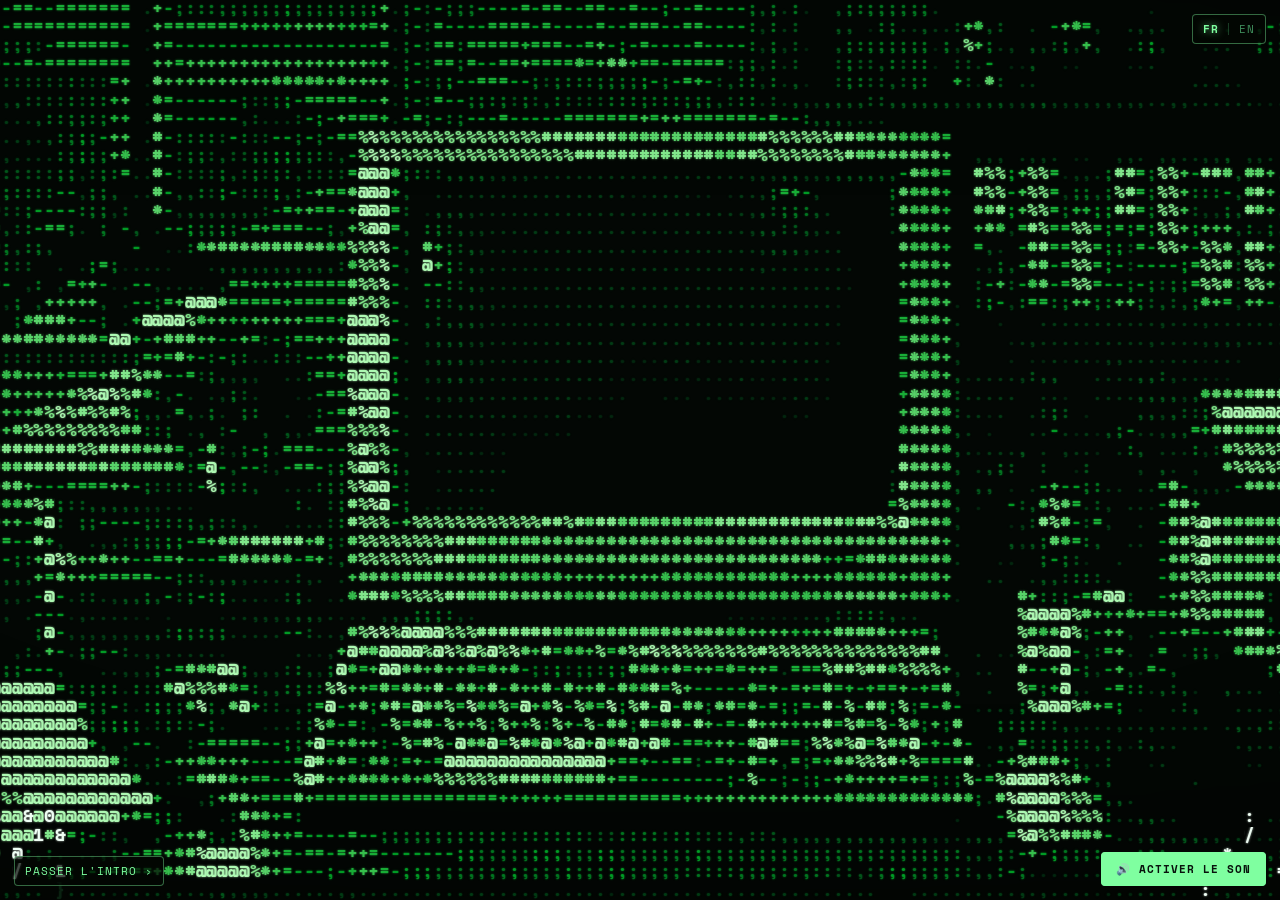
<file: index.html>
<!DOCTYPE html>
<html lang="fr">
<head>
<meta charset="UTF-8">
<meta name="viewport" content="width=device-width, initial-scale=1">
<title>Théo Allègre — Portfolio</title>
<meta name="description" content="Portfolio de Théo Allègre, chargé de communication & marketing — réseaux sociaux, vidéo, print.">
<link rel="icon" href="data:image/svg+xml,%3Csvg xmlns='http://www.w3.org/2000/svg' viewBox='0 0 64 64'%3E%3Crect width='64' height='64' rx='12' fill='%23071208'/%3E%3Crect x='3' y='3' width='58' height='58' rx='10' fill='none' stroke='%234dff8a' stroke-width='3'/%3E%3Ctext x='32' y='43' font-family='monospace' font-weight='700' font-size='30' text-anchor='middle' fill='%237fffa0'%3ETA%3C/text%3E%3C/svg%3E">
<link rel="preconnect" href="https://fonts.googleapis.com">
<link rel="preconnect" href="https://fonts.gstatic.com" crossorigin>
<link href="https://fonts.googleapis.com/css2?family=VT323&family=Space+Mono:wght@400;700&family=Playfair+Display:ital,wght@1,700;1,800&family=Archivo:wght@700;800&display=swap" rel="stylesheet">
<link rel="stylesheet" href="css/style.css">
</head>
<body>

<div class="stage-wrapper">
  <div class="device-stage ascii-scene" id="deviceStage">

    <!-- Caméra : photo + écran CRT bougent ensemble (zoom, parallaxe).
         Les fenêtres restent en dehors (position: fixed sur ordinateur,
         qu'un transform sur un parent casserait). -->
    <div class="scene-cam" id="sceneCam">

    <!-- Photo de bureau / ordinateur vintage en arrière-plan -->
    <div class="desk-photo" id="deskPhoto">
      <img alt="" id="deskPhotoImg" hidden>
      <div class="lamp-glow" aria-hidden="true"></div>
      <canvas class="lamp-dust" id="lampDust" aria-hidden="true"></canvas>
      <div class="power-led" aria-hidden="true"></div>
      <canvas id="deskPhotoAscii" aria-hidden="true"></canvas>
      <div class="desk-photo__placeholder" id="deskPhotoPlaceholder">
        <span>Photo de bureau / ordinateur vintage à venir</span>
        <small>assets/img/desk-photo.png (mobile) · assets/img/desk-photo-desktop.jpg (ordinateur)</small>
      </div>
    </div>

    <!-- Écran CRT : Accueil / Boot / Menu -->
    <div class="crt-screen" id="crtScreen">
      <!-- .crt-tube : contenu de l'écran, animé en balayage à l'allumage
           (voir js/main.js et .is-turning-on dans css/style.css). -->
      <div class="crt-tube" id="crtTube">
        <div class="crt-scanlines"></div>
        <div class="crt-reflection"></div>
        <div class="crt-vignette"></div>

        <div class="screen-panel" id="screenHome">
          <div class="home-content">
            <div class="sys-label" id="sysLabel">PORTFOLIO - JUILLET 2026</div>
            <div class="home-name" id="homeName">THÉO<br>ALLÈGRE</div>
            <div class="home-tagline" id="homeTagline">Chargé de communication &amp; marketing</div>
            <div class="home-sub" data-i18n="homeSub">Communication · Marketing · Vidéo &amp; Print</div>
            <button class="entree-btn" id="btnEntree" type="button">
              <span data-i18n="enter">ENTRÉE</span> <span class="entree-btn__arrow"></span>
            </button>
          </div>
        </div>

        <div class="screen-panel" id="screenBoot" hidden>
          <div class="boot-content" id="bootLines"></div>
        </div>

        <div class="screen-panel" id="screenMenu" hidden>
          <div class="menu-content">
            <div class="menu-title" data-i18n="menuTitle">MENU PRINCIPAL</div>
            <div class="menu-divider"></div>
            <nav class="menu-list" id="menuList"></nav>
            <div class="menu-back" id="btnBackHome" data-i18n="backHome">‹ Retour à l'accueil</div>          </div>
        </div>

        <!-- Économiseur d'écran : se lance après un moment sans activité -->
        <div class="screensaver" id="screensaver" hidden aria-hidden="true"><canvas></canvas></div>
      </div>
    </div>

    <!-- Flash blanc au passage ASCII → photo (par-dessus l'écran noir) -->
    <div class="scene-flash" aria-hidden="true"></div>

    </div><!-- /.scene-cam -->

    <!-- Fenêtre : À propos -->
    <div class="popup-window" id="windowApropos" data-window="apropos" hidden>
      <div class="popup-scanlines"></div>
      <div class="popup-vignette"></div>
      <div class="hud-corner hud-corner--tl"></div>
      <div class="hud-corner hud-corner--br"></div>
      <header class="popup-header">
        <div class="popup-header__title">
          <span class="status-dot"></span>
          <span data-i18n="winApropos">À PROPOS</span>
        </div>
        <button class="popup-close" data-close="apropos" type="button" aria-label="Fermer" data-i18n-aria="close">✕</button>
      </header>
      <div class="popup-body" id="aboutScroll">
        <div class="quote" data-i18n="quote">Curieux, créatif, autodidacte</div>
        <div class="divider"></div>
        <div class="bullet-list" id="aboutParagraphs"></div>
      </div>
      <footer class="popup-footer" data-close="apropos" data-i18n="backMenu">‹ Retour au menu</footer>
    </div>

    <!-- Fenêtre : Expériences -->
    <div class="popup-window" id="windowParcours" data-window="parcours" hidden>
      <div class="popup-scanlines"></div>
      <div class="popup-vignette"></div>
      <div class="hud-corner hud-corner--tl"></div>
      <div class="hud-corner hud-corner--br"></div>
      <header class="popup-header">
        <div class="popup-header__title">
          <span class="status-dot"></span>
          <span data-i18n="winParcours">EXPÉRIENCES</span>
        </div>
        <button class="popup-close" data-close="parcours" type="button" aria-label="Fermer" data-i18n-aria="close">✕</button>
      </header>
      <div class="popup-body popup-body--timeline" id="parcoursScroll"></div>
      <footer class="popup-footer" data-close="parcours" data-i18n="backMenu">‹ Retour au menu</footer>
    </div>

    <!-- Fenêtre : Formation -->
    <div class="popup-window" id="windowFormation" data-window="formation" hidden>
      <div class="popup-scanlines"></div>
      <div class="popup-vignette"></div>
      <div class="hud-corner hud-corner--tl"></div>
      <div class="hud-corner hud-corner--br"></div>
      <header class="popup-header">
        <div class="popup-header__title">
          <span class="status-dot"></span>
          <span data-i18n="winFormation">FORMATION</span>
        </div>
        <button class="popup-close" data-close="formation" type="button" aria-label="Fermer" data-i18n-aria="close">✕</button>
      </header>
      <div class="popup-body popup-body--timeline" id="formationScroll"></div>
      <footer class="popup-footer" data-close="formation" data-i18n="backMenu">‹ Retour au menu</footer>
    </div>

    <!-- Fenêtre : Mes projets -->
    <div class="popup-window" id="windowProjets" data-window="projets" hidden>
      <div class="popup-scanlines"></div>
      <div class="popup-vignette"></div>
      <div class="hud-corner hud-corner--tl"></div>
      <div class="hud-corner hud-corner--br"></div>
      <header class="popup-header">
        <div class="popup-header__title">
          <span class="status-dot"></span>
          <span data-i18n="winProjets">MES PROJETS</span>
        </div>
        <button class="popup-close" data-close="projets" type="button" aria-label="Fermer" data-i18n-aria="close">✕</button>
      </header>
      <div class="popup-body" id="projetsScroll"></div>
      <div class="popup-body" id="projetDetailScroll" hidden></div>
      <footer class="popup-footer" id="projetsFooter" data-i18n="backMenu">‹ Retour au menu</footer>
    </div>

    <!-- Fenêtre : Logiciels et Contact -->
    <div class="popup-window popup-window--contact" id="windowContact" data-window="contact" hidden>
      <div class="popup-scanlines"></div>
      <div class="popup-vignette"></div>
      <div class="hud-corner hud-corner--tl"></div>
      <div class="hud-corner hud-corner--br"></div>
      <header class="popup-header">
        <div class="popup-header__title">
          <span class="status-dot"></span>
          <span data-i18n="winContact">LOGICIELS ET CONTACT</span>
        </div>
        <button class="popup-close" data-close="contact" type="button" aria-label="Fermer" data-i18n-aria="close">✕</button>
      </header>
      <div class="popup-body popup-body--contact">
        <div>
          <div class="section-subtitle" data-i18n="software">Logiciels &amp; Outils</div>
          <div class="software-grid" id="softwareGrid"></div>
        </div>
        <div class="divider"></div>
        <div>
          <div class="section-subtitle" data-i18n="contact">Contact</div>
          <div class="contact-list" id="contactList"></div>
        </div>
      </div>
      <footer class="popup-footer" data-close="contact" data-i18n="backMenu">‹ Retour au menu</footer>
    </div>

  </div>
</div>

<!-- Passer l'intro ASCII (visible seulement pendant l'intro) -->
<button class="skip-intro" id="skipIntro" type="button" data-i18n="skip">PASSER L'INTRO ›</button>

<!-- Langue : FR | EN (recharge la page dans l'autre langue, sans rejouer l'intro) -->
<button class="lang-toggle" id="langToggle" type="button"><span data-lang="fr">FR</span><span class="lang-toggle__sep">|</span><span data-lang="en">EN</span></button>

<!-- Son : coupé/activé, mémorisé dans le navigateur -->
<button class="sound-toggle" id="soundToggle" type="button" aria-pressed="true">SON : ON</button>

<!-- Visionneuse vidéo en grand plan, avec le son -->
<div class="video-lightbox" id="videoLightbox" hidden>
  <div class="video-lightbox__backdrop" id="videoLightboxBackdrop"></div>
  <div class="video-lightbox__content">
    <button class="video-lightbox__close" id="videoLightboxClose" type="button" aria-label="Fermer la vidéo" data-i18n-aria="closeVideo">✕</button>
    <video id="videoLightboxPlayer" controls playsinline></video>
  </div>
</div>

<!-- Visionneuse document (PDF) en grand plan — voir la pièce en entier -->
<div class="doc-lightbox" id="docLightbox" hidden>
  <div class="doc-lightbox__backdrop" id="docLightboxBackdrop"></div>
  <div class="doc-lightbox__content">
    <div class="doc-lightbox__bar">
      <span class="doc-lightbox__title" id="docLightboxTitle"></span>
      <a class="doc-lightbox__open" id="docLightboxOpen" target="_blank" rel="noopener" data-i18n="openPdf">Ouvrir le PDF ↗</a>
      <button class="doc-lightbox__close" id="docLightboxClose" type="button" aria-label="Fermer le document" data-i18n-aria="closeDoc">✕</button>
    </div>
    <div class="doc-lightbox__pages" id="docLightboxPages"></div>
  </div>
</div>

<script src="js/main.js"></script>
</body>
</html>
</file>
<file: css/style.css>
/* =========================================================
   DESIGN TOKENS
   ========================================================= */
:root {
  --bg-page: #1a1712;
  --screen-gradient: radial-gradient(120% 130% at 50% 40%, #0e2417 0%, #071208 55%, #030704 100%);
  --window-bg: #0a1610;
  --window-bg-alt: rgba(3, 7, 4, 0.55);

  --green-bright: #4dff8a;
  --green-bright2: #7fffa0;
  --green-muted: #4fbf72;
  --green-muted2: #5fd684;
  --green-dim: #3f8f5c;
  --green-soft: #8fdca6;

  --text-body: #c8ffd8;
  --text-heading: #a8ffc0;
  --text-on-green: #08120c;

  --font-mono: 'Space Mono', monospace;
  --font-display: 'Playfair Display', serif;
  --font-sans: 'Archivo', sans-serif;
}

/* =========================================================
   RESET / BASE
   ========================================================= */
* { box-sizing: border-box; }
[hidden] { display: none !important; }
html, body {
  margin: 0;
  padding: 0;
  background: var(--bg-page);
}
body {
  font-family: var(--font-mono);
  -webkit-font-smoothing: antialiased;
}
button { font: inherit; }

::-webkit-scrollbar { width: 4px; }
::-webkit-scrollbar-thumb { background: rgba(127, 255, 160, 0.35); border-radius: 2px; }
* { scrollbar-width: thin; scrollbar-color: rgba(127, 255, 160, 0.35) transparent; }

/* =========================================================
   KEYFRAMES
   ========================================================= */
@keyframes blink { 0%, 49% { opacity: 1; } 50%, 100% { opacity: 0; } }
@keyframes flicker { 0% { opacity: 0.97; } 50% { opacity: 1; } 100% { opacity: 0.98; } }
/* Décodage ASCII de la photo de bureau au chargement (voir .desk-photo plus bas) */
@keyframes ascii-out   { to { opacity: 0; } }
/* Opacité seule (fluide) : la surexposition vient du flash blanc par-dessus. */
@keyframes ascii-photo { 0% { opacity: 0; } 25%, 100% { opacity: 1; } }
/* Flash blanc au passage ASCII → photo */
@keyframes scene-flash { 0% { opacity: 0; } 15% { opacity: 0.95; } 100% { opacity: 0; } }
/* Caméra : « coup » de zoom à la révélation, puis lente dérive vers le moniteur */
@keyframes cam-punch { from { transform: scale(1.08); } to { transform: scale(1); } }
@keyframes cam-drift { from { transform: scale(1); } to { transform: scale(1.045); } }
/* Lampe de bureau : lueur chaude qui vacille de temps en temps */
@keyframes lamp-flicker {
  0%, 100% { opacity: 0.9; } 41% { opacity: 0.9; } 42% { opacity: 0.55; } 43% { opacity: 0.95; }
  44% { opacity: 0.7; } 46% { opacity: 1; } 78% { opacity: 0.85; } 79% { opacity: 0.6; } 80% { opacity: 0.92; }
}
/* Voyant du moniteur : activité disque pendant le démarrage */
@keyframes led-busy { 0%, 49% { opacity: 1; } 50%, 100% { opacity: 0.25; } }
/* Nom : glitch rouge/cyan bref, toutes les ~6 s */
@keyframes glitch-a {
  0%, 90%, 100% { opacity: 0; transform: none; clip-path: inset(0 0 0 0); }
  91% { opacity: 0.85; transform: translateX(-0.05em); clip-path: inset(8% 0 58% 0); }
  93% { opacity: 0.85; transform: translateX(0.04em); clip-path: inset(62% 0 6% 0); }
  95% { opacity: 0.7; transform: translateX(-0.02em); clip-path: inset(30% 0 42% 0); }
  96% { opacity: 0; }
}
@keyframes glitch-b {
  0%, 90%, 100% { opacity: 0; transform: none; clip-path: inset(0 0 0 0); }
  91% { opacity: 0.85; transform: translateX(0.05em); clip-path: inset(50% 0 20% 0); }
  93% { opacity: 0.85; transform: translateX(-0.04em); clip-path: inset(12% 0 64% 0); }
  95% { opacity: 0.7; transform: translateX(0.03em); clip-path: inset(70% 0 4% 0); }
  96% { opacity: 0; }
}
@keyframes fade-up { from { opacity: 0; transform: translateY(0.6em); } to { opacity: 1; transform: none; } }
@keyframes access-flash { 0% { background: rgba(127,255,160,0.55); color: var(--text-on-green); } 100% { background: transparent; } }
/* Allumage de tube cathodique (voir .crt-tube plus bas) : un point, une
   ligne blanche horizontale, l'image qui s'ouvre et tremble (dégaussage). */
@keyframes crt-on {
  0%   { opacity: 1; transform: scale(0.03, 0.006); }
  15%  { opacity: 1; transform: scale(1, 0.006); }
  38%  { opacity: 1; transform: scale(1, 1.05); }
  52%  { opacity: 1; transform: scale(1, 0.96); }
  68%  { opacity: 1; transform: scale(1.01, 1.01) skewX(-1.5deg); }
  84%  { opacity: 1; transform: skewX(0.6deg); }
  100% { opacity: 1; transform: none; }
}
@keyframes crt-on-glow { 0%, 22% { opacity: 1; } 55% { opacity: 0.2; } 100% { opacity: 0; } }
/* Révélation du menu principal (voir .menu-item etc. plus bas) */
@keyframes row-scan { from { clip-path: inset(0 0 100% 0); opacity: 0.4; } to { clip-path: inset(0 0 0 0); opacity: 1; } }
@keyframes scan-bar  { 0% { top: -10%; opacity: 0; } 10%, 88% { opacity: 1; } 100% { top: 104%; opacity: 0; } }
@keyframes fade-in   { from { opacity: 0; } to { opacity: 1; } }
@keyframes pulseGlow {
  0%, 100% { box-shadow: 0 4px 14px rgba(77, 255, 138, 0.35), 0 0 0 0 rgba(77, 255, 138, 0.45); }
  50% { box-shadow: 0 4px 18px rgba(77, 255, 138, 0.5), 0 0 0 6px rgba(77, 255, 138, 0); }
}
@keyframes win-on {
  0%   { opacity: 1; transform: scale(0.5, 0.006); }
  35%  { opacity: 1; transform: scale(1, 0.006); }
  70%  { opacity: 1; transform: scale(1, 1.03); }
  100% { opacity: 1; transform: none; }
}
@keyframes win-off {
  0%   { opacity: 1; transform: none; }
  50%  { opacity: 1; transform: scale(1, 0.006); }
  100% { opacity: 0; transform: scale(0, 0.006); }
}
/* Voile blanc synchronisé (la ligne lumineuse du tube), en opacité seule */
@keyframes win-flash { 0%, 35% { opacity: 1; } 75% { opacity: 0.12; } 100% { opacity: 0; } }
@keyframes win-flash-out { 0% { opacity: 0; } 50%, 100% { opacity: 1; } }
/* Halo du bouton ENTRÉE : un anneau qui grandit et s'efface (transform/opacité) */
@keyframes ring-pulse { 0% { opacity: 0.55; transform: scale(1); } 100% { opacity: 0; transform: scale(1.35, 1.6); } }
@keyframes static-burst {
  0%   { opacity: 0.85; background-position: 0 0; }
  30%  { opacity: 0.6; background-position: 37px -53px; }
  60%  { opacity: 0.3; background-position: -71px 29px; }
  100% { opacity: 0; background-position: 13px 91px; }
}
@keyframes static-burst-2 {
  0%   { opacity: 0.85; background-position: 0 0; }
  30%  { opacity: 0.6; background-position: 37px -53px; }
  60%  { opacity: 0.3; background-position: -71px 29px; }
  100% { opacity: 0; background-position: 13px 91px; }
}
@keyframes rise { from { opacity: 0; transform: translateY(8px); } to { opacity: 1; transform: none; } }
@keyframes popIn {
  0% { opacity: 0; transform: scale(0.88) translateY(10px); }
  100% { opacity: 1; transform: scale(1) translateY(0); }
}

@media (prefers-reduced-motion: reduce) {
  * { animation-duration: 0.001ms !important; animation-iteration-count: 1 !important; transition-duration: 0.001ms !important; }
}

/* =========================================================
   STAGE / COMPOSITION
   ========================================================= */
.stage-wrapper {
  width: 100%;
  min-height: 100vh;
  min-height: 100dvh;
  background: var(--bg-page);
  display: flex;
  align-items: center;
  justify-content: center;
  padding: 32px 16px;
}

.device-stage {
  position: relative;
  width: 100%;
  max-width: 620px;
  /* Ratio de assets/img/desk-photo.png (603x1071, ~9:16) — cadrage portrait mobile. */
  aspect-ratio: 603 / 1071;
  /* Centre de l'écran vert (calage .crt-screen) : point visé par le zoom. */
  --mon-x: 50.04%; --mon-y: 38.18%;
  /* Rogne le zoom de caméra. Ne coupe pas les fenêtres : sur mobile elles
     restent dans la scène, sur ordinateur elles sont en position: fixed. */
  overflow: hidden; border-radius: 8px;
}

/* Caméra : photo + écran vert bougent d'un bloc. Trois canaux séparés :
   transform = coup de zoom + dérive, scale = plongée vers l'écran
   (ENTRÉE), translate = parallaxe souris (voir js/main.js). */
.scene-cam {
  position: absolute; inset: 0; will-change: transform;
  transform-origin: var(--mon-x) var(--mon-y);
  transition: scale 1.2s cubic-bezier(0.65, 0, 0.35, 1), translate 0.9s cubic-bezier(0.2, 0.7, 0.2, 1);
}
.ascii-scene.is-revealed .scene-cam {
  animation: cam-punch 1.2s cubic-bezier(0.16, 1, 0.3, 1) both, cam-drift 28s ease-in-out 1.2s infinite alternate;
}
.ascii-scene.is-zoomed .scene-cam { scale: 1.15; }

.scene-flash {
  position: absolute; inset: 0; z-index: 9; pointer-events: none; opacity: 0;
  background: radial-gradient(70% 70% at var(--mon-x) var(--mon-y), #fff 0%, #eafff0 35%, rgba(200,255,220,0.75) 70%, rgba(200,255,220,0.45) 100%);
}
.ascii-scene.is-flashing .scene-flash { animation: scene-flash 0.7s ease-out forwards; }

/* Lueur chaude de la lampe + voyant vert du moniteur, calés sur la photo
   (positions ordinateur dans le @media plus bas). */
.lamp-glow {
  position: absolute; left: 2%; top: 13%; width: 70%; aspect-ratio: 1; z-index: 1;
  transform: translate(-50%, -50%); pointer-events: none; will-change: opacity;
  background: radial-gradient(circle, rgba(255,200,120,0.26) 0%, rgba(255,170,80,0.1) 30%, transparent 62%);
  opacity: 0;
}
.power-led {
  position: absolute; left: 84.7%; top: 56.1%; width: 1.6%; aspect-ratio: 1; z-index: 1;
  transform: translate(-50%, -50%); border-radius: 50%; pointer-events: none;
  background: #9dffb9; box-shadow: 0 0 6px 2px rgba(77,255,138,0.85), 0 0 16px 4px rgba(77,255,138,0.4);
  opacity: 0;
}
.ascii-scene.is-revealed .lamp-glow { animation: fade-in 1.2s ease-out both, lamp-flicker 7s 1.2s infinite; }
.ascii-scene.is-revealed .power-led { opacity: 1; transition: opacity 0.6s 0.4s; }
.ascii-scene.is-busy .power-led { animation: led-busy 0.16s steps(1) infinite; }

/* Photo de bureau vintage (arrière-plan) */
.desk-photo {
  position: absolute;
  inset: 0;
  /* Fond sombre : c'est sur ce fond que les caractères ASCII du décodage
     s'affichent, le temps que la photo charge (voir plus bas). */
  background: #030704;
  overflow: hidden;
}
.desk-photo img {
  width: 100%; height: 100%; object-fit: cover; display: block;
  /* Étalonnage : chaleur + contraste/saturation légers pour une ambiance plus cinématique */
  filter: contrast(1.06) saturate(1.1) brightness(1.02) sepia(0.06);
  /* Invisible tant que le décodage ASCII n'a pas révélé la scène
     (voir .ascii-scene.is-revealed et asciiDecode() dans js/main.js). */
  opacity: 0;
}
/* 1.15s = même durée que l'allumage de l'écran (crt-reveal, voir plus bas) :
   la photo et l'écran finissent leur animation au même instant, pour un
   enchaînement qui se resserre au lieu de s'étaler. */
.ascii-scene.is-revealed .desk-photo img { animation: ascii-photo 1.15s ease-out both; }
/* Caractères ASCII qui « décodent » la photo par-dessus, le temps qu'elle
   charge — sert de temps de chargement déguisé plutôt qu'un écran nu. */
.desk-photo canvas {
  position: absolute; inset: 0; width: 100%; height: 100%; z-index: 2;
  pointer-events: none; user-select: none;
  /* (lueur dessinée directement dans les caractères, voir asciiDecode) */
}
.ascii-scene.is-revealed .desk-photo canvas { animation: ascii-out 0.6s ease-in forwards; }
/* L'écran CRT et les fenêtres restent masqués tant que la scène n'a pas
   fini de se révéler — ils n'apparaissent qu'une fois .is-screen-on posée
   (déclenché par onDone dans asciiDecode(), voir js/main.js). */
.ascii-scene:not(.is-screen-on) #crtScreen,
.ascii-scene:not(.is-screen-on) .popup-window {
  visibility: hidden;
}
/* Vignettage ambiant : assombrit doucement les bords pour recentrer sur l'écran */
.desk-photo::after {
  content: ""; position: absolute; inset: 0; pointer-events: none; z-index: 1;
  background:
    radial-gradient(135% 100% at 50% 40%, transparent 42%, rgba(0, 0, 0, 0.32) 100%),
    linear-gradient(180deg, rgba(0, 0, 0, 0.12) 0%, transparent 22%, transparent 78%, rgba(0, 0, 0, 0.18) 100%);
}
.desk-photo__placeholder {
  position: absolute;
  inset: 0;
  display: flex;
  flex-direction: column;
  align-items: center;
  justify-content: flex-end;
  gap: 6px;
  text-align: center;
  padding: 6% 10% 8%;
  background:
    repeating-linear-gradient(45deg, rgba(0,0,0,0.04) 0 10px, transparent 10px 20px),
    linear-gradient(160deg, #cdb896, #a98f68);
  color: #4a3c25;
  font-family: var(--font-mono);
}
.desk-photo__placeholder span { font-size: clamp(11px, 2.2vw, 14px); font-weight: 700; max-width: 80%; }
.desk-photo__placeholder small { font-size: clamp(8px, 1.6vw, 10px); opacity: 0.75; }

/* =========================================================
   CRT SCREEN
   ========================================================= */
.crt-screen {
  position: absolute;
  /* Calé sur le repère magenta de assets/calibration/calib-mobile.png,
     posé sur le verre noir du tube de assets/img/desk-photo.png (603x1071, 9:16).
     Repère mesuré (recalage photo re-générée) : L 12.1% / T 23.16% / R 88% / B 53.19%.
     La variante desktop est recalée dans le @media (min-width: 1024px) plus bas. */
  left: 12.1%;
  top: 23.16%;
  width: 75.88%;
  height: 30.03%;
  /* Noir plein, toujours là derrière .crt-tube : quand l'écran est éteint
     (.crt-tube masqué par clip-path), on doit voir un écran noir opaque,
     pas la photo (avec son grain/reflets) transparaître au travers. */
  background: #000;
  /* Le verre du tube a des coins très légèrement arrondis : un petit rayon
     permet à la dalle verte de s'incruster dans le noir sans déborder sur
     le cadre beige. */
  border-radius: 2%;
  overflow: hidden;
  /* Toute la typo interne est dimensionnée en cqi (1cqi = 1% de la largeur
     de la dalle) : le contenu suit exactement la taille de l'écran, quel
     que soit le viewport — plus de bande vide à droite. */
  container-type: inline-size;
  container-name: crt;
}
/* Le tube : contenu de l'écran (fond, scanlines, panneaux…). Séparé de
   .crt-screen pour pouvoir animer son allumage (balayage) sans toucher au
   calage / à l'arrondi des coins, gérés par .crt-screen.
   Éteint par défaut (clip-path à 0 de hauteur visible) : le moniteur (photo)
   est là dès l'arrivée, l'écran lui-même reste noir tant que le JS n'a pas
   déclenché l'allumage — pas de flash de contenu qui apparaît puis se
   recache au lancement de l'animation. */
.crt-tube {
  position: absolute; inset: 0;
  background: var(--screen-gradient);
  box-shadow: inset 0 0 30px rgba(0, 0, 0, 0.85);
  opacity: 0;
}
/* Éclair blanc de l'allumage, par-dessus le contenu du tube */
.crt-tube::after {
  content: ""; position: absolute; inset: 0; z-index: 8; pointer-events: none; opacity: 0;
  background: radial-gradient(ellipse at center, #fff 0%, #e6fff0 45%, rgba(127,255,160,0.5) 100%);
}
.crt-screen.is-turning-on .crt-tube::after { animation: crt-on-glow 0.8s ease-out forwards; }
/* Allumage, déclenché en JS (.is-turning-on sur #crtScreen) une fois
   l'intro terminée, puis état stable .is-on avec scintillement normal. */
.crt-screen.is-turning-on .crt-tube { animation: crt-on 0.8s cubic-bezier(0.2, 0.7, 0.3, 1) forwards; }
.crt-screen.is-on .crt-tube { opacity: 1; animation: flicker 6s infinite; }
.crt-scanlines {
  position: absolute; inset: 0;
  background: repeating-linear-gradient(0deg, rgba(0,0,0,0.35) 0px, rgba(0,0,0,0.35) 1px, transparent 1px, transparent 3px);
  pointer-events: none; z-index: 3; mix-blend-mode: multiply;
}
.crt-reflection {
  position: absolute; inset: 0;
  /* Le reflet suit le curseur (--rx / --ry posés en JS, ordinateur seulement) */
  background:
    radial-gradient(45% 35% at var(--rx, 30%) var(--ry, 22%), rgba(255,255,255,0.08), transparent 70%),
    linear-gradient(115deg, rgba(255,255,255,0.09) 0%, rgba(255,255,255,0.03) 12%, transparent 28%, transparent 100%);
  pointer-events: none; z-index: 4;
}
.crt-vignette {
  position: absolute; inset: 0;
  box-shadow: inset 0 0 40px rgba(0,0,0,0.85), inset 0 0 12px rgba(0,0,0,0.6);
  pointer-events: none; z-index: 5;
}

.screen-panel {
  position: relative; z-index: 1; height: 100%; box-sizing: border-box; color: var(--green-bright2);
  overflow-y: auto; -webkit-overflow-scrolling: touch;
  display: flex; flex-direction: column; justify-content: center;
  /* Pas de barre de défilement visible dans le tube : elle réservait une
     gouttière à droite (bande verte plus sombre) et décalait le contenu.
     Le défilement reste possible (contenu long sur petit écran). */
  scrollbar-width: none;
}
.screen-panel::-webkit-scrollbar { display: none; }
/* Fenêtre ouverte par-dessus : l'écran reste allumé, le menu passe en fond */
.screen-panel { transition: opacity 0.3s ease; }
.crt-screen.has-window .screen-panel { opacity: 0.1; pointer-events: none; }

/* --- Home --- */
.home-content {
  display: flex; flex-direction: column; align-items: center;
  gap: clamp(3px, 2.3cqi, 14px); padding: 4.5% 8%; text-align: center; box-sizing: border-box;
}
.sys-label { font-family: var(--font-mono); font-size: clamp(7px, 2.7cqi, 12px); letter-spacing: 0.8cqi; color: var(--green-muted2); }
.home-name {
  font-family: var(--font-display); font-style: italic; font-weight: 800;
  font-size: clamp(30px, 17cqi, 84px); line-height: 0.92; color: #d6ffe2;
  /* Lueur phosphore en couches : cœur blanc, halo vert, rayonnement large */
  text-shadow: 0 0 2px #fff, 0 0 10px rgba(77,255,138,0.9), 0 0 28px rgba(77,255,138,0.55), 0 0 60px rgba(77,255,138,0.3);
  position: relative;
  /* Le nom est écrit "THÉO\nALLÈGRE" (voir main.js) : pre-line respecte
     le retour à la ligne, une seule ligne par mot. */
  white-space: pre-line;
}
/* Copies rouge/cyan du nom pour le glitch (data-text posé en JS) */
.home-name::before, .home-name::after {
  content: attr(data-text); position: absolute; inset: 0; white-space: pre-line;
  text-shadow: none; pointer-events: none; mix-blend-mode: screen; opacity: 0;
}
.home-name::before { color: #ff3b6b; animation: glitch-a 6s steps(1) 2s infinite; }
.home-name::after  { color: #3be0ff; animation: glitch-b 6s steps(1) 2s infinite; }
/* Apparition échelonnée de l'accueil, à chaque affichage */
.crt-screen:is(.is-turning-on, .is-on) .sys-label    { animation: fade-up 0.5s ease-out 0.35s both; }
.crt-screen:is(.is-turning-on, .is-on) .home-name    { animation: fade-up 0.6s ease-out 0.4s both; }
.crt-screen:is(.is-turning-on, .is-on) .home-tagline { animation: fade-up 0.5s ease-out 0.85s both; }
.crt-screen:is(.is-turning-on, .is-on) .home-sub     { animation: fade-up 0.5s ease-out 1s both; }
.crt-screen:is(.is-turning-on, .is-on) .entree-btn   { animation: fade-up 0.5s ease-out 1.2s both; }
.home-tagline {
  font-family: var(--font-sans); font-weight: 800; font-size: clamp(11px, 4.2cqi, 19px); line-height: 1.3; color: #eafff0;
  white-space: nowrap; max-width: 100%; overflow: hidden; text-overflow: ellipsis;
}
.home-sub {
  font-size: clamp(7px, 3cqi, 13px); color: var(--green-muted2);
  white-space: nowrap; max-width: 100%; overflow: hidden; text-overflow: ellipsis;
}

.entree-btn {
  font-family: var(--font-sans); font-weight: 800; font-size: clamp(8px, 3cqi, 13px); letter-spacing: 0.5px;
  background: var(--green-bright); border: none; color: var(--text-on-green);
  padding: 2.8% 6.5%; border-radius: 999px; cursor: pointer;
  margin-top: clamp(4px, 2.2cqi, 14px);
  display: flex; align-items: center; gap: 7px;
  position: relative;
  box-shadow: 0 4px 14px rgba(77, 255, 138, 0.4);
  transition: transform 0.15s, background 0.15s;
}
.entree-btn::after {
  content: ""; position: absolute; inset: 0; border-radius: inherit; pointer-events: none;
  border: 2px solid rgba(77, 255, 138, 0.7); animation: ring-pulse 2.2s ease-out infinite;
}
.entree-btn:hover { background: var(--green-bright2); transform: scale(1.06); }
.entree-btn:active { transform: scale(0.96); }
.entree-btn__arrow {
  display: inline-flex; align-items: center; justify-content: center;
  width: 1.6em; height: 1.6em; border-radius: 50%;
  background: var(--text-on-green); font-size: 0.8em;
  transition: transform 0.2s;
}
/* Triangle dessiné en CSS plutôt que le glyphe "▶" : ce dernier n'est pas
   centré dans sa propre boîte de caractère (ça varie selon la police), ce
   qui le décalait visiblement dans le rond malgré un centrage flex correct. */
.entree-btn__arrow::before {
  content: ''; width: 0; height: 0;
  border-style: solid; border-width: 0.44em 0 0.44em 0.68em;
  border-color: transparent transparent transparent var(--green-bright);
  margin-left: 0.1em;
}
.entree-btn:hover .entree-btn__arrow { transform: translateX(3px); }

/* --- Boot --- */
.boot-content {
  display: flex; flex-direction: column;
  padding: 7% 8%; font-family: var(--font-mono); font-weight: 500;
  font-size: clamp(7px, 3.1cqi, 14px); line-height: 1.55; box-sizing: border-box;
}
.boot-line { min-height: 1.4em; animation: fade-in 0.12s steps(2) both; }
.boot-line--head { color: #eafff0; font-weight: 700; text-shadow: 0 0 10px rgba(127,255,160,0.6); border-bottom: 1px solid rgba(127,255,160,0.3); margin-bottom: 0.4em; }
.boot-line--dim { color: var(--green-muted); margin-top: 0.3em; }
.boot-row { display: flex; align-items: baseline; gap: 0.5em; white-space: nowrap; }
.boot-row span { overflow: hidden; text-overflow: ellipsis; }
.boot-row i { flex: 1; min-width: 1em; border-bottom: 1px dotted rgba(127,255,160,0.35); transform: translateY(-0.3em); }
.boot-row b { font-weight: 700; color: var(--green-bright2); text-shadow: 0 0 8px rgba(127,255,160,0.7); }
.boot-row.is-loading b { color: var(--green-dim); text-shadow: none; }
.boot-line--highlight { color: var(--green-bright2); font-weight: 800; letter-spacing: 0.5px; text-shadow: 0 0 10px rgba(127,255,160,0.6); }
.boot-line--access { margin-top: 0.4em; padding: 0 0.3em; animation: access-flash 0.5s ease-out both; }
.boot-cursor {
  display: inline-block; width: 7px; height: 0.9em; background: var(--green-bright2);
  margin-left: 2px; vertical-align: middle; animation: blink 1s step-end infinite;
}
.boot-progress { margin-top: 0.5em; display: flex; align-items: center; gap: 10px; }
.boot-progress__track { flex: 1; height: 0.8em; background: rgba(127,255,160,0.08); border: 1px solid rgba(127,255,160,0.35); padding: 2px; }
/* Barre « en blocs » façon terminal */
.boot-progress__fill { height: 100%; width: 0%; background: repeating-linear-gradient(90deg, var(--green-bright2) 0 0.55em, transparent 0.55em 0.75em); filter: drop-shadow(0 0 4px rgba(127,255,160,0.8)); transition: width 0.04s linear; }
.boot-progress__pct { font-size: 0.85em; color: var(--green-muted2); min-width: 2.6em; text-align: right; }

/* --- Menu --- */
.menu-content {
  /* Calqué sur la maquette de référence : dalle pleine hauteur, groupe
     titre + liste + retour centré verticalement, calé à gauche avec un
     retrait de 8 %. Le rythme vertical vient du padding des items, pas
     d'un gap ni d'un étirement. */
  align-self: stretch; max-width: 100%; height: 100%;
  padding: 6% 8%; box-sizing: border-box;
  display: flex; flex-direction: column; justify-content: center;
  align-items: flex-start; text-align: left;
}
.menu-title {
  /* Réf. maquette : Playfair italic 800, ~17–22px, interlettrage 2px. */
  font-size: clamp(15px, 5cqi, 22px); letter-spacing: 2px; color: var(--green-muted);
  font-family: var(--font-display); font-weight: 800; font-style: italic;
}
.menu-divider { width: 100%; height: 1px; background: linear-gradient(90deg, rgba(127,255,160,0.5), transparent); margin: 1.5cqi 0; }
/* align-items: stretch (par défaut) pour que chaque .menu-item fasse toute
   la largeur du menu : le survol (fond + barre + glissement) doit couvrir
   toute la ligne, pas juste la largeur du texte. */
.menu-list { align-self: stretch; display: flex; flex-direction: column; }
.menu-item {
  display: flex; align-items: baseline; gap: 2cqi; padding: 2.5% 4px; cursor: pointer;
  box-sizing: border-box; width: 100%;
  border-left: 2px solid transparent; transition: transform 0.12s, background 0.12s, border-color 0.12s;
}
.menu-item:hover, .menu-item:focus-visible, .menu-item.is-selected { background: rgba(127,255,160,0.1); border-left-color: var(--green-bright2); transform: translateX(4px); outline: none; }
.menu-item::before {
  content: "▶"; align-self: center; font-size: 0.7em; color: var(--green-bright2);
  width: 0; overflow: hidden; margin-right: -2cqi; transition: width 0.15s, margin 0.15s;
  text-shadow: 0 0 8px rgba(127,255,160,0.9);
}
.menu-item.is-selected::before { width: 1.2em; margin-right: 0; }
.menu-item.is-selected .menu-item__num { color: var(--green-bright2); }
.menu-item.is-selected .menu-item__label { color: #eafff0; text-shadow: 0 0 12px rgba(127,255,160,0.55); }
.menu-item:active { transform: translateX(2px) scale(0.995); }
.menu-item__num { font-family: var(--font-mono); font-size: clamp(8px, 2.4cqi, 10px); color: var(--green-muted); transition: color 0.12s ease; }
.menu-item__label { font-family: var(--font-sans); font-weight: 800; font-size: clamp(12px, 3.8cqi, 15px); color: var(--text-heading); transition: color 0.12s ease, text-shadow 0.18s ease; }
.menu-item:hover .menu-item__num, .menu-item:focus-visible .menu-item__num { color: var(--green-bright2); }
.menu-item:hover .menu-item__label, .menu-item:focus-visible .menu-item__label { color: #eafff0; text-shadow: 0 0 12px rgba(127,255,160,0.55); }
.menu-back { align-self: flex-start; font-size: clamp(7px, 2.2cqi, 10px); color: var(--green-dim); cursor: pointer; margin-top: 2cqi; transition: color 0.15s; }
.menu-back:hover { color: var(--green-bright2); }

/* Confort : on coupe le glissement (translateX) si l'utilisateur limite
   les animations, la couleur/le fond restent pour garder un retour visuel. */
@media (prefers-reduced-motion: reduce) {
  .menu-item, .menu-item:hover, .menu-item:focus-visible, .menu-item:active {
    transform: none; transition: background 0.12s ease, border-color 0.12s ease;
  }
}

/* Révélation du menu à chaque affichage : #screenMenu passe de display:none
   (attribut [hidden]) à visible via showScreen(), ce qui relance ces
   animations CSS depuis le début à chaque fois — aucun JS supplémentaire
   n'est nécessaire. */
.menu-title,
.menu-divider { animation: fade-in 0.25s ease-out both; }
.menu-list { position: relative; }
/* ligne de balayage qui descend devant les entrées */
.menu-list::before {
  content: ""; position: absolute; left: -8%; right: -8%; height: 6px; z-index: 4; pointer-events: none;
  background: linear-gradient(180deg, rgba(200,255,216,0) 0%, rgba(200,255,216,0.9) 50%, rgba(200,255,216,0) 100%);
  box-shadow: 0 0 16px rgba(127,255,160,0.85);
  animation: scan-bar 1.05s linear forwards;
}
/* chaque entrée se révèle du haut vers le bas, décalée de 0,16s */
.menu-item { animation: row-scan 0.3s steps(8) both; }
.menu-item:nth-child(1) { animation-delay: 0.10s; }
.menu-item:nth-child(2) { animation-delay: 0.26s; }
.menu-item:nth-child(3) { animation-delay: 0.42s; }
.menu-item:nth-child(4) { animation-delay: 0.58s; }
.menu-item:nth-child(5) { animation-delay: 0.74s; }
.menu-back { animation: fade-in 0.3s ease-out 1s both; }

/* Économiseur d'écran (dans le tube, sous les scanlines) */
.screensaver { position: absolute; inset: 0; z-index: 2; background: #020603; }
.screensaver canvas { width: 100%; height: 100%; display: block; }

/* Poussière dans la lumière de la lampe (ordinateur seulement, voir @media) */
.lamp-dust {
  display: none; position: absolute; left: 24%; top: 47%; width: 26%; aspect-ratio: 1; z-index: 1;
  transform: translate(-50%, -50%); pointer-events: none;
  -webkit-mask-image: radial-gradient(circle, #000 25%, transparent 68%);
  mask-image: radial-gradient(circle, #000 25%, transparent 68%);
  opacity: 0; transition: opacity 2s 1s;
}
.ascii-scene.is-revealed .lamp-dust { opacity: 1; }

/* « Passer l'intro » (coin bas gauche), seulement pendant l'intro ASCII */
.skip-intro {
  position: fixed; left: 14px; bottom: 14px; z-index: 60;
  font-family: var(--font-mono); font-size: 11px; letter-spacing: 1px;
  color: var(--green-bright2); background: rgba(3,7,4,0.72);
  border: 1px solid rgba(127,255,160,0.4); border-radius: 4px; padding: 6px 10px; cursor: pointer;
  opacity: 0; pointer-events: none; transition: opacity 0.4s;
}
.skip-intro.is-visible { opacity: 1; pointer-events: auto; transition-delay: 0.8s; }
.skip-intro:hover, .skip-intro:focus-visible { background: rgba(127,255,160,0.16); }


/* Bouton de langue FR | EN (coin haut droit) */
.lang-toggle {
  position: fixed; right: 14px; top: 14px; z-index: 60;
  display: flex; align-items: center; gap: 6px;
  font-family: var(--font-mono); font-size: 11px; letter-spacing: 1px;
  color: var(--green-dim); background: rgba(3,7,4,0.72);
  border: 1px solid rgba(127,255,160,0.4); border-radius: 4px; padding: 6px 10px; cursor: pointer;
  transition: background 0.15s;
}
.lang-toggle:hover, .lang-toggle:focus-visible { background: rgba(127,255,160,0.16); }
.lang-toggle .is-active { color: var(--green-bright2); font-weight: 700; text-shadow: 0 0 8px rgba(127,255,160,0.7); }
.lang-toggle__sep { opacity: 0.5; }

/* Bouton son (coin bas droit), visible une fois l'écran allumé */
.sound-toggle {
  position: fixed; right: 14px; bottom: 14px; z-index: 60;
  font-family: var(--font-mono); font-size: 11px; letter-spacing: 1px;
  color: var(--green-bright2); background: rgba(3,7,4,0.72);
  border: 1px solid rgba(127,255,160,0.4); border-radius: 4px; padding: 6px 10px; cursor: pointer;
  opacity: 0; pointer-events: none; transition: opacity 0.6s, background 0.15s;
}
.sound-toggle.is-visible { opacity: 1; pointer-events: auto; }
.sound-toggle:hover, .sound-toggle:focus-visible { background: rgba(127,255,160,0.16); }
.sound-toggle[aria-pressed="false"] { color: var(--green-dim); }
/* Son bloqué par le navigateur : bouton mis en avant (halo qui pulse) */
.sound-toggle.is-blocked {
  color: var(--text-on-green); background: var(--green-bright2); border-color: var(--green-bright2);
  font-weight: 700; padding: 8px 14px;
}
.sound-toggle.is-blocked::after {
  content: ""; position: absolute; inset: -1px; border-radius: inherit; pointer-events: none;
  border: 2px solid rgba(127,255,160,0.8); animation: ring-pulse 1.8s ease-out infinite;
}

/* =========================================================
   POP-UP WINDOWS
   ========================================================= */
.popup-window {
  container-type: inline-size; container-name: popup;
  position: absolute;
  left: 6%; top: 9%; width: 88%;
  max-height: 66%; min-height: 30%;
  background: var(--screen-gradient);
  border-radius: 6px;
  box-shadow:
    0 30px 60px rgba(0,0,0,0.65),
    0 10px 20px rgba(0,0,0,0.45),
    0 0 0 1px rgba(127,255,160,0.35),
    inset 0 1px 0 rgba(127,255,160,0.15),
    0 0 50px rgba(77,255,138,0.18);
  z-index: 10;
  display: flex;
  flex-direction: column;
  overflow: hidden;
  transform-origin: center center;
  animation: win-on 0.42s cubic-bezier(0.2, 0.7, 0.3, 1) both;
}
/* Ligne blanche de l'allumage/extinction (remplace un filtre de luminosité) */
.popup-window::before {
  content: ""; position: absolute; inset: 0; z-index: 21; pointer-events: none;
  background: #eafff0; opacity: 0; animation: win-flash 0.42s ease-out both;
}
.popup-window.is-closing::before { animation: win-flash-out 0.28s ease-in forwards; }
/* Parasites (neige) une fraction de seconde à l'ouverture */
.popup-window::after {
  content: ""; position: absolute; inset: 0; z-index: 20; pointer-events: none; opacity: 0;
  background-image: url("data:image/svg+xml,%3Csvg xmlns='http://www.w3.org/2000/svg' width='160' height='160'%3E%3Cfilter id='n'%3E%3CfeTurbulence type='fractalNoise' baseFrequency='1.1' numOctaves='2' stitchTiles='stitch'/%3E%3CfeColorMatrix values='0 0 0 0 0.6  0 0 0 0 1  0 0 0 0 0.7  0 0 0 1.6 -0.3'/%3E%3C/filter%3E%3Crect width='100%25' height='100%25' filter='url(%23n)'/%3E%3C/svg%3E");
  animation: static-burst 0.5s steps(7) both;
}
/* Le contenu arrive ligne par ligne */
.popup-window:not(.is-closing) .popup-body > * { animation: rise 0.4s ease-out both; }
.popup-window:not(.is-closing) .popup-body > :nth-child(1) { animation-delay: 0.22s; }
.popup-window:not(.is-closing) .popup-body > :nth-child(2) { animation-delay: 0.28s; }
.popup-window:not(.is-closing) .popup-body > :nth-child(3) { animation-delay: 0.34s; }
.popup-window:not(.is-closing) .popup-body > :nth-child(4) { animation-delay: 0.40s; }
.popup-window:not(.is-closing) .popup-body > :nth-child(5) { animation-delay: 0.46s; }
.popup-window:not(.is-closing) .popup-body > :nth-child(n+6) { animation-delay: 0.52s; }
.popup-window--contact { top: 11.5%; max-height: 61%; }

/* Fermeture : la fenêtre s'écrase en ligne blanche puis en point,
   comme un écran qu'on éteint (CLOSE_ANIM_MS = 280 dans js/main.js). */
.popup-window.is-closing { animation: win-off 0.28s ease-in forwards; }

.popup-scanlines {
  position: absolute; inset: 0;
  background: repeating-linear-gradient(0deg, rgba(0,0,0,0.3) 0px, rgba(0,0,0,0.3) 1px, transparent 1px, transparent 3px);
  pointer-events: none; z-index: 2; mix-blend-mode: multiply;
}
.popup-vignette { position: absolute; inset: 0; box-shadow: inset 0 0 60px rgba(0,0,0,0.85); pointer-events: none; z-index: 3; }
.hud-corner { position: absolute; width: 16px; height: 16px; z-index: 3; }
.hud-corner--tl { left: 10px; top: 10px; border-left: 1px solid rgba(127,255,160,0.4); border-top: 1px solid rgba(127,255,160,0.4); }
.hud-corner--br { right: 10px; bottom: 10px; border-right: 1px solid rgba(127,255,160,0.4); border-bottom: 1px solid rgba(127,255,160,0.4); }

.popup-header {
  flex-shrink: 0; position: relative; z-index: 1;
  display: flex; align-items: center; justify-content: space-between;
  padding: 2.5% 4%;
  border-bottom: 1px solid rgba(127,255,160,0.25);
}
.popup-header__title { display: flex; align-items: center; gap: 8px; font-size: max(12px, 1.91cqi); letter-spacing: 2px; color: var(--green-muted); font-family: var(--font-display); font-weight: 800; font-style: italic; }
.status-dot {
  width: 7px; height: 7px; border-radius: 50%; background: var(--green-bright2);
  box-shadow: 0 0 8px rgba(127,255,160,0.8); animation: blink 1.6s ease-in-out infinite; flex-shrink: 0;
}
.popup-close {
  width: 1.6em; height: 1.6em; min-width: 28px; min-height: 28px;
  border-radius: 50%; border: 1px solid rgba(127,255,160,0.4); background: transparent;
  color: var(--green-bright2); display: flex; align-items: center; justify-content: center;
  font-size: max(9px, 1.53cqi); cursor: pointer; transition: background 0.15s;
}
.popup-close:hover { background: rgba(127,255,160,0.12); }

.popup-body {
  position: relative; z-index: 5; background: var(--window-bg-alt);
  flex: 1; min-height: 0; overflow-y: auto;
  padding: 4% 6%;
  display: flex; flex-direction: column; gap: 16px;
  color: var(--text-body);
}
#aboutScroll { background: var(--window-bg); gap: 16px; }
.popup-body--contact { background: var(--window-bg); justify-content: center; gap: 1.49cqi; padding: 3.5% 8%; }

.popup-footer {
  position: relative; z-index: 1; flex-shrink: 0;
  padding: 2.5% 6%; font-size: max(9px, 1.4cqi); color: var(--green-muted2);
  cursor: pointer; border-top: 1px solid rgba(127,255,160,0.15); transition: color 0.15s;
}
.popup-footer:hover { color: var(--green-bright2); }

/* --- À propos --- */
.quote {
  font-family: var(--font-display); font-style: italic; font-weight: 800;
  font-size: max(15px, 2.41cqi); color: var(--green-bright);
  text-shadow: 0 0 10px rgba(77,255,138,0.4); line-height: 1.3;
}
.divider { height: 1px; background: linear-gradient(90deg, rgba(127,255,160,0.4), transparent); flex-shrink: 0; }
.bullet-list { display: flex; flex-direction: column; gap: 1.49cqi; }
.bullet-item { display: flex; gap: 10px; align-items: flex-start; }
.bullet-item__dot { width: 5px; height: 5px; border-radius: 50%; background: var(--green-bright2); box-shadow: 0 0 6px rgba(127,255,160,0.7); flex-shrink: 0; margin-top: 7px; }
.bullet-item__text { font-size: max(9.5px, 1.53cqi); line-height: 1.55; }

/* --- Expériences / Formation (timeline) --- */
.popup-body--timeline { gap: 2.81cqi; padding: 4% 6%; }
.timeline-group__head { display: flex; align-items: center; gap: 8px; margin-bottom: 10px; }
.timeline-group__dot { width: 8px; height: 8px; border-radius: 50%; background: var(--green-bright2); box-shadow: 0 0 8px rgba(127,255,160,0.7); flex-shrink: 0; }
.timeline-group__title { font-family: var(--font-display); font-style: italic; font-weight: 800; font-size: max(15px, 2.41cqi); color: var(--green-bright); text-shadow: 0 0 10px rgba(77,255,138,0.4); }
.timeline-entries { display: flex; flex-direction: column; gap: 1.49cqi; margin-left: 4px; padding-left: 14px; border-left: 1px solid rgba(127,255,160,0.3); }
.timeline-entry__head { display: flex; align-items: center; flex-wrap: wrap; gap: 8px; }
.timeline-entry__title { font-family: var(--font-sans); font-weight: 800; font-size: max(10.5px, 1.65cqi); color: var(--text-heading); }
.timeline-entry__tag { font-family: var(--font-mono); font-size: max(7px, 1.08cqi); letter-spacing: 0.5px; color: var(--text-on-green); background: var(--green-bright2); padding: 2px 7px; border-radius: 999px; }
.timeline-entry__period { font-size: max(8px, 1.2cqi); color: var(--green-muted2); font-style: italic; margin-top: 3px; }
.timeline-entry__tasks { display: flex; flex-direction: column; gap: 3px; margin-top: 6px; }
.timeline-entry__tasks div { font-size: max(9px, 1.33cqi); line-height: 1.4; }

/* --- Mes projets --- */
.projet-row {
  display: flex; align-items: center; gap: 2.4cqi; padding: 3.2% 2%; cursor: pointer; position: relative;
  border-left: 2px solid transparent; transition: transform 0.12s, background 0.12s, border-color 0.12s;
}
.projet-row:hover, .projet-row:focus-visible { background: rgba(127,255,160,0.08); border-left-color: var(--green-bright2); transform: translateX(4px); }
.projet-row__num { font-family: var(--font-mono); font-size: max(10px, 1.7cqi); color: var(--green-muted); flex-shrink: 0; }
.projet-row__meta { display: flex; flex-direction: column; gap: 0.5cqi; }
.projet-row__name { font-family: var(--font-sans); font-weight: 800; font-size: max(14px, 2.7cqi); line-height: 1.1; color: var(--text-heading); }
.projet-row__tags { font-size: max(9px, 1.4cqi); color: var(--green-muted2); font-style: italic; }
/* Flèche à droite au survol */
.projet-row::after {
  content: "▶"; position: absolute; right: 3%; font-size: max(10px, 1.6cqi); color: var(--green-bright2);
  opacity: 0; transform: translateX(-6px); transition: opacity 0.15s, transform 0.15s;
}
.projet-row:hover::after, .projet-row:focus-visible::after { opacity: 1; transform: none; }
/* Liste ↔ fiche projet : mêmes animations que l'ouverture/fermeture des
   fenêtres (win-off puis win-on + parasites), voir crtSwap() dans main.js. */
.popup-body.is-crt-off { animation: win-off 0.26s ease-in forwards; }
.popup-body.is-crt-on { animation: win-on 0.42s cubic-bezier(0.2, 0.7, 0.3, 1) both; }
.popup-body.is-crt-on::after, .popup-body.is-crt-off::after {
  content: ""; position: absolute; inset: 0; z-index: 40; pointer-events: none; background: #eafff0;
}
.popup-body.is-crt-on::after { animation: win-flash 0.42s ease-out both; }
.popup-body.is-crt-off::after { animation: win-flash-out 0.26s ease-in forwards; }
.popup-window.is-static::after { animation: static-burst-2 0.5s steps(7) both; }

.projet-back { align-self: flex-start; font-size: max(9px, 1.4cqi); color: var(--green-muted2); cursor: pointer; transition: color 0.15s; }
.projet-back:hover { color: var(--green-bright2); }
.projet-card {
  position: relative; overflow: hidden; flex-shrink: 0;
  display: flex; flex-direction: column; gap: 10px; border-radius: 8px; padding: 14px;
  background: var(--screen-gradient);
  box-shadow: 0 0 0 1px rgba(127,255,160,0.35), inset 0 0 40px rgba(0,0,0,0.85);
}
.projet-card__scanlines {
  position: absolute; inset: 0; pointer-events: none; mix-blend-mode: multiply;
  background: repeating-linear-gradient(0deg, rgba(0,0,0,0.3) 0px, rgba(0,0,0,0.3) 1px, transparent 1px, transparent 3px);
}
.projet-card__head { position: relative; display: flex; align-items: center; gap: 8px; }
.projet-card__title { font-family: var(--font-display); font-style: italic; font-weight: 800; font-size: max(15px, 2.41cqi); color: var(--green-bright); text-shadow: 0 0 10px rgba(77,255,138,0.4); }
.projet-card__desc { position: relative; font-size: max(8.5px, 1.27cqi); line-height: 1.55; white-space: pre-line; opacity: 0.55; }

/* Carte de statut (compte/organisme) : header label + badge, ligne
   avatar/logo + infos, stats optionnelles, lien optionnel. */
.projet-status {
  position: relative; overflow: hidden; flex-shrink: 0;
  display: flex; flex-direction: column;
  border: 1px solid rgba(127,255,160,0.28); border-radius: 6px;
  background: rgba(127,255,160,0.05);
}
.projet-status__header {
  display: flex; align-items: center; justify-content: space-between;
  padding: 6px 13px; border-bottom: 1px solid rgba(127,255,160,0.2); background: rgba(127,255,160,0.07);
}
.projet-status__label { font-size: max(6.5px, 1.02cqi); letter-spacing: 1.5px; color: var(--green-muted2); text-transform: uppercase; }
.projet-status__pill { display: flex; align-items: center; gap: 5px; font-size: max(6.5px, 1.02cqi); letter-spacing: 0.5px; color: var(--green-muted); text-transform: uppercase; }
.projet-status__dot { width: 5px; height: 5px; border-radius: 50%; background: rgba(127,255,160,0.4); }
.projet-status__pill.is-active .projet-status__dot {
  background: var(--green-bright2); box-shadow: 0 0 7px rgba(127,255,160,0.85);
  animation: blink 1.6s ease-in-out infinite;
}
.projet-status__body {
  display: flex; align-items: center; gap: 13px; padding: 13px 13px;
}
.projet-status__body--divider { border-bottom: 1px solid rgba(127,255,160,0.18); }
.projet-status__avatar { flex-shrink: 0; overflow: hidden; display: flex; align-items: center; justify-content: center; }
.projet-status__avatar--circle {
  width: 58px; height: 58px; border-radius: 50%;
  border: 1px solid rgba(127,255,160,0.5); box-shadow: 0 0 18px rgba(127,255,160,0.3);
  background: rgba(127,255,160,0.06);
}
.projet-status__avatar--square {
  width: 44px; height: 44px; border-radius: 4px; border: 1px solid rgba(127,255,160,0.45);
  background: rgba(127,255,160,0.06);
}
.projet-status__avatar img { width: 100%; height: 100%; object-fit: cover; display: block; }
.projet-status__avatar span { font-size: 7px; letter-spacing: 0.5px; color: var(--green-muted); text-transform: uppercase; }
.projet-status__info { flex: 1; min-width: 0; display: flex; flex-direction: column; gap: 6px; }
.projet-status__title { font-family: var(--font-sans); font-weight: 800; font-size: max(13px, 1.91cqi); line-height: 1; color: var(--text-heading); }
.projet-status__lines { display: flex; flex-direction: column; gap: 3px; font-size: max(8px, 1.14cqi); line-height: 1.35; color: var(--green-soft); }
.projet-status__stats { display: flex; align-items: stretch; }
.projet-status__stat { flex: 1; padding: 11px 13px; display: flex; flex-direction: column; gap: 2px; border-left: 1px solid rgba(127,255,160,0.18); }
.projet-status__stat:first-child { border-left: none; }
.projet-status__stat-value { font-family: var(--font-sans); font-weight: 800; font-size: max(14px, 2.03cqi); line-height: 1; color: var(--green-bright); text-shadow: 0 0 8px rgba(77,255,138,0.4); }
.projet-status__stat-label { font-size: max(6.5px, 0.96cqi); letter-spacing: 0.5px; color: var(--green-muted); text-transform: uppercase; }
.projet-status__link {
  display: flex; align-items: center; justify-content: center; gap: 8px; padding: 12px;
  border-top: 1px solid rgba(127,255,160,0.28); background: rgba(127,255,160,0.1);
  color: var(--text-body); text-decoration: none;
  font-family: var(--font-sans); font-weight: 800; font-size: max(9px, 1.4cqi); letter-spacing: 0.5px;
  transition: background 0.2s ease, color 0.2s ease, box-shadow 0.2s ease;
}
.projet-status__link:hover, .projet-status__link:focus-visible {
  background: var(--green-bright2); color: var(--text-on-green);
  box-shadow: inset 0 0 30px rgba(255,255,255,0.25);
}
.projet-stats { display: grid; grid-template-columns: repeat(3, 1fr); gap: 8px; margin-top: 4px; }
.stat-card {
  display: flex; flex-direction: column; align-items: center; justify-content: center; gap: 4px;
  text-align: center; padding: 10px 6px; border-radius: 6px;
  border: 1px solid rgba(127,255,160,0.25); background: rgba(127,255,160,0.04);
  transition: transform 0.22s ease, box-shadow 0.22s ease, border-color 0.22s ease, background 0.22s ease;
}
.stat-card:hover, .stat-card:focus-visible {
  transform: scale(1.08) translateY(-3px);
  box-shadow: 0 0 18px rgba(127,255,160,0.5);
  border-color: var(--green-bright2);
  background: rgba(127,255,160,0.09);
}
.stat-card__value {
  font-family: var(--font-sans); font-weight: 800; font-size: max(13px, 2.16cqi); color: var(--green-bright2);
  text-shadow: 0 0 8px rgba(127,255,138,0.5); transition: text-shadow 0.22s ease, transform 0.22s ease;
}
.stat-card:hover .stat-card__value, .stat-card:focus-visible .stat-card__value {
  text-shadow: 0 0 14px rgba(127,255,138,0.85);
  transform: scale(1.05);
}
.stat-card__label { font-size: max(7px, 1.14cqi); color: var(--green-muted2); font-style: italic; }
.projet-card__media { width: 100%; aspect-ratio: 1350/300; border-radius: 6px; overflow: hidden; border: 1px solid rgba(127,255,160,0.35); }

/* Pill CTA vers un compte externe (ex: "Voir plus sur TikTok"), en
   complément d'une sélection de médias déjà affichée. Même langage visuel
   que .entree-btn (fond plein, pulse, chip flèche) pour avoir le poids
   d'une vraie action plutôt qu'un lien discret. */
.section-link-out {
  align-self: flex-start; display: inline-flex; align-items: center; gap: 9px;
  margin-top: 4px; padding: 8px 8px 8px 16px; border-radius: 999px;
  background: var(--green-bright); color: var(--text-on-green); text-decoration: none;
  font-family: var(--font-sans); font-weight: 800; font-size: max(9px, 1.4cqi); letter-spacing: 0.4px;
  animation: pulseGlow 2.4s ease-in-out infinite;
  transition: background 0.15s ease, transform 0.15s ease;
}
.section-link-out:hover, .section-link-out:focus-visible { background: var(--green-bright2); transform: scale(1.04); }
.section-link-out:active { transform: scale(0.97); }
.section-link-out__icon { width: 1.15em; height: 1.15em; flex-shrink: 0; }
.section-link-out__arrow {
  display: inline-flex; align-items: center; justify-content: center;
  width: 1.6em; height: 1.6em; border-radius: 50%;
  background: var(--text-on-green); color: var(--green-bright); font-size: 0.75em;
  transition: transform 0.2s;
}
.section-link-out:hover .section-link-out__arrow { transform: translateX(3px); }

/* Widget de stats interactif (SpotyVoyage) : bandeau cliquable + courbe. */
.stats-widget {
  position: relative; overflow: hidden; flex-shrink: 0; margin-top: 4px;
  padding: clamp(10px, 2.4vw, 16px); border-radius: 6px;
  background: var(--screen-gradient);
  box-shadow: 0 0 0 1px rgba(127,255,160,0.35), inset 0 0 40px rgba(0,0,0,0.85);
}
.stats-widget__scanlines {
  position: absolute; inset: 0; pointer-events: none;
  background: repeating-linear-gradient(0deg, rgba(0,0,0,0.3) 0px, rgba(0,0,0,0.3) 1px, transparent 1px, transparent 3px);
  mix-blend-mode: multiply;
}
.stats-widget__inner { position: relative; display: flex; flex-direction: column; gap: 12px; }
.stats-widget__band {
  display: flex; align-items: stretch; border: 1px solid rgba(127,255,160,0.28);
  border-radius: 6px; overflow: hidden; background: rgba(127,255,160,0.04);
}
.stats-widget__band-item {
  flex: 1; padding: 8px 6px; display: flex; flex-direction: column; gap: 3px;
  border-left: 1px solid rgba(127,255,160,0.18); cursor: pointer;
  transition: background 0.2s ease, box-shadow 0.2s ease;
}
.stats-widget__band-item:first-child { border-left: none; }
.stats-widget__band-item.is-active { background: rgba(127,255,160,0.13); box-shadow: inset 0 -2px 0 var(--green-bright2); }
.stats-widget__value {
  font-family: var(--font-sans); font-weight: 800; font-size: max(13px, 2.16cqi);
  line-height: 1; color: var(--green-bright); text-shadow: 0 0 8px rgba(127,255,138,0.5);
}
.stats-widget__label-row { display: flex; align-items: center; gap: 5px; }
.stats-widget__label { font-size: max(6.5px, 0.96cqi); letter-spacing: 0.5px; text-transform: uppercase; color: var(--green-muted2); }
.stats-widget__band-item.is-active .stats-widget__label { color: var(--text-body); }
.stats-widget__dot { width: 4px; height: 4px; border-radius: 50%; background: rgba(127,255,160,0.22); }
.stats-widget__band-item.is-active .stats-widget__dot { background: var(--green-bright2); box-shadow: 0 0 7px rgba(127,255,160,0.9); }
.stats-widget__chart { display: flex; flex-direction: column; gap: 6px; }
.stats-widget__head {
  display: flex; align-items: baseline; justify-content: space-between;
  font-size: max(7px, 1.02cqi); letter-spacing: 0.5px; color: var(--green-muted);
}
.stats-widget__readout.is-hover { color: var(--text-heading); }
.stats-widget__plot { position: relative; }
.stats-widget__svg { width: 100%; height: 104px; display: block; overflow: visible; }
.stats-widget__grid-line { stroke: rgba(127,255,160,0.14); stroke-width: 0.6; stroke-dasharray: 3 4; }
.stats-widget__line { fill: none; stroke: var(--green-bright2); stroke-width: 2; stroke-linecap: round; stroke-linejoin: round; filter: drop-shadow(0 0 6px rgba(127,255,160,0.75)); }
.stats-widget__dot-point { fill: var(--window-bg); stroke: var(--green-bright2); stroke-width: 1.4; }
.stats-widget__dot-point.is-active { fill: var(--green-bright2); }
.stats-widget__axis-max { position: absolute; left: 0; top: -4px; font-size: max(6px, 0.89cqi); color: var(--green-muted); }
.stats-widget__tip-line {
  position: absolute; top: 0; bottom: 0; width: 1px; pointer-events: none;
  background: linear-gradient(180deg, rgba(127,255,160,0.75), rgba(127,255,160,0.05));
}
.stats-widget__tooltip {
  position: absolute; transform: translate(-50%, -100%); pointer-events: none;
  display: flex; flex-direction: column; align-items: center; gap: 2px;
  padding: 5px 8px; border: 1px solid rgba(127,255,160,0.5); border-radius: 4px;
  background: rgba(6,16,9,0.94); box-shadow: 0 0 14px rgba(127,255,160,0.3);
  white-space: nowrap; z-index: 8;
}
/* Sur les deux points d'extrémité, l'infobulle centrée déborderait du
   widget (overflow:hidden) : on la cale contre le bord plutôt qu'au centre. */
.stats-widget__tooltip.is-first { transform: translate(0, -100%); }
.stats-widget__tooltip.is-last { transform: translate(-100%, -100%); }
.stats-widget__tooltip-value { font-family: var(--font-sans); font-weight: 800; font-size: max(11px, 1.65cqi); color: var(--green-bright); text-shadow: 0 0 8px rgba(127,255,138,0.5); }
.stats-widget__tooltip-label { font-size: max(6px, 0.83cqi); letter-spacing: 0.5px; text-transform: uppercase; color: var(--green-muted2); }
.stats-widget__zone { position: absolute; top: 0; bottom: -9px; cursor: crosshair; }
.stats-widget__months { display: flex; justify-content: space-between; height: 9px; }
.stats-widget__month { font-size: max(6px, 0.83cqi); color: var(--green-muted); }

.projet-section { display: flex; flex-direction: column; gap: 8px; padding-top: 8px; border-top: 1px solid rgba(127,255,160,0.15); }
.projet-section__tag { align-self: flex-start; font-family: var(--font-mono); font-size: max(7px, 1.08cqi); letter-spacing: 0.5px; color: var(--text-on-green); background: var(--green-bright2); padding: 3px 9px; border-radius: 999px; font-weight: 700; }
.projet-section__text { font-size: max(8.5px, 1.27cqi); line-height: 1.5; white-space: pre-line; }
.projet-grid { display: grid; grid-template-columns: repeat(3, 1fr); gap: 8px; }

/* Démo interactive (ex: prototype HTML de l'intranet) : carte façon "écran"
   qui ouvre la démo dans un nouvel onglet plutôt qu'un cadre encastré. */
.interactive-embed {
  position: relative; overflow: hidden;
  display: flex; flex-direction: column; align-items: center; justify-content: center;
  gap: 20px; width: 100%; padding: 52px 22px 34px; box-sizing: border-box;
  border-radius: 8px; border: 1px solid rgba(127,255,160,0.35);
  background: var(--screen-gradient); text-decoration: none; text-align: center;
  box-shadow: inset 0 0 30px rgba(0,0,0,0.7), 0 0 0 1px rgba(127,255,160,0.1);
  transition: border-color 0.2s ease, box-shadow 0.2s ease, transform 0.2s ease;
}
.interactive-embed:hover, .interactive-embed:focus-visible {
  border-color: var(--green-bright2); transform: scale(1.015);
  box-shadow: inset 0 0 30px rgba(0,0,0,0.7), 0 0 0 1px rgba(127,255,160,0.1), 0 0 40px rgba(77,255,138,0.25);
}
.interactive-embed__scanlines {
  position: absolute; inset: 0; pointer-events: none;
  background: repeating-linear-gradient(0deg, rgba(0,0,0,0.3) 0px, rgba(0,0,0,0.3) 1px, transparent 1px, transparent 3px);
  mix-blend-mode: multiply;
}
.interactive-embed__hud {
  position: absolute; top: 0; left: 0; right: 0; z-index: 3;
  display: flex; align-items: center; justify-content: space-between;
  padding: 10px 14px 9px;
  font-family: var(--font-mono); font-size: max(6px, 1.02cqi);
  letter-spacing: 2px; text-transform: uppercase; color: var(--green-muted2);
  border-bottom: 1px solid rgba(127,255,160,0.16);
}
.interactive-embed__status { display: inline-flex; align-items: center; gap: 6px; }
.interactive-embed__status-dot {
  width: 6px; height: 6px; border-radius: 50%; background: var(--green-bright2);
  box-shadow: 0 0 6px rgba(127,255,160,0.9);
  animation: blink 1.6s steps(1, end) infinite;
}
.interactive-embed__sub {
  position: relative; z-index: 1; margin-top: -14px;
  font-family: var(--font-mono); font-size: max(6.5px, 1.08cqi);
  letter-spacing: 3px; text-transform: uppercase; color: var(--green-muted2);
}
.interactive-embed__icon {
  position: relative; z-index: 1; width: clamp(30px, 5vw, 42px); height: auto; color: var(--green-bright2);
  filter: drop-shadow(0 0 8px rgba(127,255,160,0.6));
  transition: transform 0.25s ease;
}
.interactive-embed:hover .interactive-embed__icon { transform: translateY(-2px) scale(1.06); }
.interactive-embed__title {
  position: relative; z-index: 1; font-family: var(--font-display); font-style: italic; font-weight: 800;
  font-size: max(14px, 2.28cqi); color: var(--green-bright); text-shadow: 0 0 10px rgba(77,255,138,0.4);
}
.interactive-embed__btn {
  position: relative; z-index: 1; margin-top: 6px;
  font-family: var(--font-sans); font-weight: 800; font-size: max(9px, 1.53cqi); letter-spacing: 0.5px;
  background: var(--green-bright); color: var(--text-on-green); border-radius: 999px;
  padding: 3% 7%; display: inline-flex; align-items: center; gap: 8px;
  animation: pulseGlow 2.2s ease-in-out infinite; transition: background 0.15s;
}
.interactive-embed:hover .interactive-embed__btn { background: var(--green-bright2); }
.interactive-embed__arrow {
  display: inline-flex; align-items: center; justify-content: center;
  font-size: 1.1em; line-height: 1; transition: transform 0.2s;
}
.interactive-embed:hover .interactive-embed__arrow { transform: translateX(3px); }

/* Media tile (photo / vidéo — placeholder ou réel) */
.media-tile {
  position: relative; width: 100%; border-radius: 4px; overflow: hidden;
  border: 1px solid rgba(127,255,160,0.3);
  transition: transform 0.22s ease, box-shadow 0.22s ease, border-color 0.22s ease;
  background: rgba(127,255,160,0.04);
}
.media-tile:hover, .media-tile:focus-visible { transform: scale(1.05); box-shadow: 0 0 16px rgba(127,255,160,0.5); border-color: var(--green-bright2); }
.media-tile img, .media-tile video { width: 100%; height: 100%; object-fit: cover; display: block; }
.media-tile--empty { display: flex; align-items: center; justify-content: center; }
.media-tile--empty span {
  font-size: max(7px, 1.14cqi); color: var(--green-dim); text-align: center; padding: 8%;
  font-family: var(--font-mono); letter-spacing: 0.5px;
}

/* Pastille "nombre de vues" en bas à gauche des tuiles vidéo */
.media-tile__views {
  position: absolute; left: 5px; bottom: 5px; z-index: 2;
  display: flex; align-items: center; gap: 3px;
  font-family: var(--font-mono); font-weight: 700; font-size: max(7px, 1.08cqi);
  letter-spacing: 0.5px;
  color: var(--green-bright); text-shadow: 0 0 6px rgba(77,255,138,0.6);
  background:
    linear-gradient(160deg, rgba(127,255,160,0.1), rgba(0,0,0,0.3)),
    repeating-linear-gradient(0deg, rgba(0,0,0,0.5) 0px, rgba(0,0,0,0.5) 1px, transparent 1px, transparent 3px),
    #030704;
  border: 1px solid rgba(127,255,160,0.4);
  padding: 3px 9px; border-radius: 999px;
  pointer-events: none;
}

/* Tuiles document (PDF) — section Print : aperçu 1re page + ouverture en entier */
.projet-grid--docs { grid-template-columns: repeat(3, 1fr); align-items: start; }
.doc-tile {
  position: relative; display: block; width: 100%; aspect-ratio: 1 / 1.414;
  border-radius: 4px; overflow: hidden; text-decoration: none; cursor: pointer;
  border: 1px solid rgba(127,255,160,0.3); background: rgba(127,255,160,0.04);
  transition: transform 0.22s ease, box-shadow 0.22s ease, border-color 0.22s ease;
}
.doc-tile:hover, .doc-tile:focus-visible {
  transform: scale(1.05); box-shadow: 0 0 16px rgba(127,255,160,0.5); border-color: var(--green-bright2);
}
.doc-tile__cover {
  width: 100%; height: 100%; object-fit: cover; object-position: top center; display: block;
  filter: saturate(0.92) brightness(0.96);
}
/* Pastille en bas à gauche de la vignette : écriture verte + bord vert,
   fond sombre translucide pour rester lisible par-dessus l'aperçu. */
.doc-tile__label {
  position: absolute; left: 7px; bottom: 7px; z-index: 2; max-width: calc(100% - 14px);
  font-family: var(--font-mono); font-weight: 700; letter-spacing: 0.5px;
  font-size: max(7px, 1.08cqi); color: var(--green-bright2);
  background: rgba(3, 7, 4, 0.82); border: 1px solid var(--green-bright2);
  padding: 3px 9px; border-radius: 999px;
  pointer-events: none;
  white-space: nowrap; overflow: hidden; text-overflow: ellipsis;
}

/* Visionneuse document (PDF) en plein cadre */
.doc-lightbox { position: fixed; inset: 0; z-index: 2000; display: flex; align-items: center; justify-content: center; padding: 3vh 2vw; }
.doc-lightbox__backdrop { position: absolute; inset: 0; background: rgba(3,7,4,0.92); backdrop-filter: blur(6px); }
.doc-lightbox__content {
  position: relative; z-index: 1; width: min(1000px, 94vw); height: min(94vh, 1300px);
  display: flex; flex-direction: column; border-radius: 8px; overflow: hidden;
  box-shadow: 0 30px 80px rgba(0,0,0,0.7), 0 0 0 1px rgba(127,255,160,0.35), 0 0 60px rgba(77,255,138,0.25);
  animation: fxLightboxIn 0.22s ease;
}
.doc-lightbox__bar {
  display: flex; align-items: center; gap: 12px; padding: 9px 12px;
  background: #0a1610; border-bottom: 1px solid rgba(127,255,160,0.3);
}
.doc-lightbox__title {
  font-family: var(--font-display); font-style: italic; font-weight: 800;
  font-size: clamp(12px, 1.7vw, 15px); color: var(--green-bright); flex: 1; min-width: 0;
  white-space: nowrap; overflow: hidden; text-overflow: ellipsis; text-shadow: 0 0 10px rgba(77,255,138,0.4);
}
.doc-lightbox__open {
  font-family: var(--font-sans); font-weight: 800; font-size: clamp(9px, 1.15vw, 11px);
  letter-spacing: 0.5px; color: var(--green-muted2); text-decoration: none; white-space: nowrap;
  transition: color 0.15s;
}
.doc-lightbox__open:hover { color: var(--green-bright2); }
.doc-lightbox__close {
  width: 30px; height: 30px; border-radius: 50%; flex-shrink: 0;
  border: 1px solid rgba(127,255,160,0.5); background: rgba(10,14,10,0.9); color: var(--green-bright2);
  font-size: 14px; cursor: pointer; transition: background 0.15s;
}
.doc-lightbox__close:hover { background: rgba(127,255,160,0.18); }
.doc-lightbox__pages {
  flex: 1; overflow-y: auto; overflow-x: hidden; padding: 20px 16px;
  display: flex; flex-direction: column; align-items: center; gap: 18px;
  background: #12100c;
}
.doc-lightbox__page {
  display: block; width: auto; height: auto;
  max-width: min(100%, 560px); max-height: 80vh; /* moins zoomé : une page entière visible d'un coup */
  border-radius: 3px;
  box-shadow: 0 10px 30px rgba(0,0,0,0.5), 0 0 0 1px rgba(127,255,160,0.15);
  background: #fff;
}

/* --- Logiciels et Contact --- */
.popup-body--contact .section-subtitle {
  font-family: var(--font-display); font-style: italic; font-weight: 800;
  font-size: max(13px, 2.03cqi); color: var(--green-bright);
  text-shadow: 0 0 10px rgba(77,255,138,0.4); margin-bottom: 10px;
}
.software-grid { display: grid; grid-template-columns: repeat(4, 1fr); gap: 10px 12px; }
.software-item { display: flex; flex-direction: column; align-items: center; gap: 7px; }
.badge {
  position: relative; width: 32px; height: 32px; border-radius: 9px;
  background:
    linear-gradient(160deg, rgba(127,255,160,0.14), rgba(127,255,160,0.04)),
    repeating-linear-gradient(0deg, rgba(0,0,0,0.35) 0px, rgba(0,0,0,0.35) 1px, transparent 1px, transparent 3px);
  border: 1px solid rgba(127,255,160,0.45);
  display: flex; align-items: center; justify-content: center; overflow: hidden;
  transition: transform 0.2s ease, box-shadow 0.2s ease, background 0.2s ease, border-color 0.2s ease;
}
.badge span { font-family: var(--font-sans); font-weight: 800; font-size: 11px; color: var(--green-bright); text-shadow: 0 0 8px rgba(77,255,138,0.7); line-height: 1; }
.software-item:hover .badge, .software-item:focus-within .badge {
  transform: scale(1.18) translateY(-3px) rotate(-2deg);
  box-shadow: 0 0 18px rgba(127,255,160,0.65);
  background: linear-gradient(160deg, rgba(127,255,160,0.28), rgba(127,255,160,0.08)), repeating-linear-gradient(0deg, rgba(0,0,0,0.35) 0px, rgba(0,0,0,0.35) 1px, transparent 1px, transparent 3px);
  border-color: var(--green-bright2);
}
.software-item__name { font-family: var(--font-sans); font-weight: 700; font-size: max(8px, 1.2cqi); color: var(--text-heading); white-space: nowrap; text-align: center; }

.contact-list { display: flex; flex-direction: column; gap: 10px; }
.contact-item { display: flex; align-items: center; gap: 12px; }
.contact-item .badge { border-radius: 50%; width: 30px; height: 30px; flex-shrink: 0; }
.contact-item .badge span { font-size: 12px; }
.contact-item:hover .badge, .contact-item:focus-within .badge {
  transform: scale(1.18) translateY(-2px);
  box-shadow: 0 0 18px rgba(127,255,160,0.65);
  background: linear-gradient(160deg, rgba(127,255,160,0.28), rgba(127,255,160,0.08)), repeating-linear-gradient(0deg, rgba(0,0,0,0.35) 0px, rgba(0,0,0,0.35) 1px, transparent 1px, transparent 3px);
  border-color: var(--green-bright2);
}
.contact-item__value { font-family: var(--font-sans); font-weight: 800; font-size: max(10.5px, 1.65cqi); color: var(--text-heading); }
.contact-item__label { font-size: max(8px, 1.2cqi); color: var(--green-muted2); font-style: italic; margin-top: 2px; }
.contact-item a { color: inherit; text-decoration: none; }
.contact-item a:hover { color: var(--green-bright2); }
.contact-item > div:last-child { min-width: 0; }
.copy-btn {
  margin-top: 4px; font-family: var(--font-mono); font-size: max(8px, 1.1cqi); letter-spacing: 1px;
  color: var(--green-bright2); background: transparent; border: 1px solid rgba(127,255,160,0.4);
  border-radius: 3px; padding: 2px 7px; cursor: pointer; transition: background 0.15s, color 0.15s;
}
.copy-btn:hover, .copy-btn:focus-visible { background: rgba(127,255,160,0.14); }
.copy-btn.is-done { background: var(--green-bright2); color: var(--text-on-green); }

/* =========================================================
   VISIONNEUSE VIDÉO (lightbox) — clic sur une vidéo = grand
   format avec le son.
   ========================================================= */
.media-tile--video { cursor: pointer; }
.media-tile--video::after {
  content: "▶"; position: absolute; inset: 0; display: flex; align-items: center; justify-content: center;
  font-size: max(14px, 2.79cqi); color: rgba(255,255,255,0.92); text-shadow: 0 2px 10px rgba(0,0,0,0.6);
  background: rgba(0,0,0,0.12); opacity: 0; transition: opacity 0.2s ease; pointer-events: none;
}
.media-tile--video:hover::after, .media-tile--video:focus-visible::after { opacity: 1; }

.video-lightbox {
  position: fixed; inset: 0; z-index: 2000;
  display: flex; align-items: center; justify-content: center; padding: 5vh 20px;
}
.video-lightbox__backdrop {
  position: absolute; inset: 0; background: rgba(3, 7, 4, 0.92); backdrop-filter: blur(6px);
}
.video-lightbox__content {
  position: relative; z-index: 1; max-width: min(92vw, 520px); max-height: 90vh;
  animation: fxLightboxIn 0.22s ease;
}
@keyframes fxLightboxIn { from { opacity: 0; transform: scale(0.94); } to { opacity: 1; transform: scale(1); } }
.video-lightbox__content video {
  display: block; width: 100%; max-height: 90vh; border-radius: 8px; background: #000;
  box-shadow: 0 30px 80px rgba(0,0,0,0.7), 0 0 0 1px rgba(127,255,160,0.35), 0 0 60px rgba(77,255,138,0.25);
}
.video-lightbox__close {
  position: absolute; top: -44px; right: 0; width: 34px; height: 34px; border-radius: 50%;
  border: 1px solid rgba(127,255,160,0.5); background: rgba(10,14,10,0.9); color: var(--green-bright2);
  font-size: 15px; cursor: pointer; transition: background 0.15s;
}
.video-lightbox__close:hover { background: rgba(127,255,160,0.18); }

/* =========================================================
   RESPONSIVE — petits écrans (mobile)
   ========================================================= */
@media (max-width: 480px) {
  .stage-wrapper { padding: 16px 10px; }
  .popup-window { left: 3%; top: 6%; width: 94%; max-height: 84%; }
  .popup-window--contact { top: 8%; max-height: 80%; }
  .popup-close { min-width: 32px; min-height: 32px; }
  .software-grid { grid-template-columns: repeat(4, 1fr); gap: 8px 8px; }

  /* Menu principal : l'écran vert du tube est petit sur mobile. On fixe des
     tailles lisibles et cohérentes (plus de plancher de clamp) et un rythme
     vertical serré pour que titre + 5 items + retour tiennent sans rognage
     (l'ascenseur est masqué). */
  .menu-content { padding: 3% 8%; }
  .menu-title { font-size: 12px; letter-spacing: 0.5px; }
  .menu-divider { margin: 4px 0; }
  .menu-item { padding: 1.6% 4px; }
  .menu-item__label { font-size: 10px; }
  .menu-item__num { font-size: 7px; }
  .menu-back { font-size: 9px; margin-top: 6px; }

  /* Écran de chargement : mono un peu plus grand, interligne resserré,
     marges latérales réduites pour que les lignes tiennent sans passer
     à la ligne. */
  .boot-content { font-size: 8.5px; line-height: 1.5; padding: 5% 5%; }
  /* Accueil : l'écran 9:16 laisse de la place — on remonte les tailles
     (le sous-titre et la tagline étaient minuscules). */
  .home-content { padding: 5% 7%; }
  .home-name { font-size: 34px; }
  .home-tagline { font-size: 9.5px; white-space: nowrap; }
  .home-sub { font-size: 7px; white-space: nowrap; }
  .entree-btn { padding: 3% 7%; font-size: 9px; }
}

/* =========================================================
   RESPONSIVE — ordinateur (paysage plein écran)
   Fond : assets/img/desk-photo-desktop.jpg (1672x941, ~16:9).
   La scène remplit le viewport en gardant ce ratio (letterbox
   si l'écran est plus haut) pour que le calage de l'écran vert
   en % reste exact.
   ========================================================= */
@media (min-width: 1024px) {
  .stage-wrapper { padding: 0; height: 100dvh; overflow: hidden; }

  .device-stage {
    max-width: none;
    /* max() : la scène est agrandie jusqu'à couvrir tout le viewport
       (plus de bandes noires), le surplus est rogné par .stage-wrapper.
       flex-shrink: 0 empêche le parent flex de la re-rétrécir.
       La typo étant en cqi pur, tout grossit d'un bloc avec l'écran vert
       → la mise à l'échelle est conservée. */
    flex-shrink: 0;
    width: max(100vw, calc(100dvh * 1672 / 941));
    aspect-ratio: 1672 / 941;
  }

  .device-stage { border-radius: 0; --mon-x: 50.94%; --mon-y: 39.08%; }
  .ascii-scene.is-zoomed .scene-cam { scale: 1.3; }
  .lamp-glow { left: 20.6%; top: 35%; width: 40%; }
  .power-led { left: 65%; top: 61.8%; width: 0.7%; }
  .lamp-dust { display: block; }

  /* Écran calé sur le repère magenta de assets/calibration/calib-desktop.png,
     posé sur le verre noir du tube de desk-photo-desktop.jpg (1672x941).
     Calibration + photo finale n'ont pas le même cadrage/ratio (le repère a
     été pris sur un rendu 3:2, la photo livrée est en 16:9) : le repère a
     donc été reprojeté sur la photo finale par mise en correspondance de
     points (ORB + homographie, ~94% d'inliers, transformation quasi pure
     échelle/translation) plutôt que recopié tel quel.
     Repère mesuré : L 35.55% / T 19.85% / R 66.33% / B 58.31%
     (coins très légèrement arrondis) — à recalculer si la photo change. */
  .crt-screen {
    left: 35.55%;
    top: 19.85%;
    width: 30.78%;
    height: 38.46%;
    border-radius: 2%;
  }

  /* Typo ordinateur = pourcentage PUR de l'écran vert (cqi), SANS plafond.
     Les espacements internes (padding %, marges cqi) suivaient déjà la
     taille de l'écran vert ; les textes, eux, plafonnaient sur leur `max`
     → sur grand écran ils devenaient petits et espacés, sur petit écran
     compacts. En retirant les plafonds, la maquette a exactement les
     mêmes proportions à toutes les tailles d'écran, juste mise à
     l'échelle. Coefficients calés sur le rendu d'un écran vert ~518 px.
     Tablette (clamp de base) et mobile (bloc ≤480px) non touchés. */
  .sys-label        { font-size: 2.3cqi; }
  .home-name        { font-size: 15cqi; }
  .home-tagline     { font-size: 3.6cqi; }
  .home-sub         { font-size: 2.5cqi; }
  .entree-btn       { font-size: 2.5cqi; }
  .home-content     { gap: 2.3cqi; }

  .boot-content     { font-size: 2.7cqi; line-height: 1.55; padding: 5.5% 7%; }

  .menu-title       { font-size: 3.6cqi; }
  .menu-item__label { font-size: 3cqi; }
  .menu-item__num   { font-size: 1.8cqi; }
  .menu-back        { font-size: 2.3cqi; }

  /* La scène débordant du viewport (rognage), les fenêtres sont ancrées
     au VIEWPORT (position: fixed) et non à la scène. Dimensions en vw/dvh
     (pas de plafond px) → elles suivent la mise à l'échelle comme le reste.
     Calées pour rester proches de la taille du moniteur (l'écran vert fait
     ~32vw × ~39dvh) : un peu plus larges, sans l'engloutir ni déborder de
     l'écran. Le contenu long défile à l'intérieur. */
  .popup-window {
    position: fixed;
    left: 0; right: 0; margin-inline: auto;
    width: 41vw;
    top: 12dvh;
    max-height: 58dvh;
    min-height: 28dvh;
  }
  .popup-window--contact { top: 14dvh; max-height: 66dvh; }
  /* Logiciels et contact : tout tient sans défilement — les 8 logiciels
     sur une ligne, les 3 contacts côte à côte. */
  .software-grid { grid-template-columns: repeat(8, minmax(0, 1fr)); gap: 0 0.6cqi; }
  .software-item__name { font-size: max(8px, 1.35cqi); }
  .software-item .badge { width: max(32px, 6.2cqi); height: max(32px, 6.2cqi); border-radius: 1.6cqi; }
  .software-item .badge span { font-size: max(11px, 2cqi); }
  .contact-item .badge { width: max(30px, 5.6cqi); height: max(30px, 5.6cqi); }
  .contact-item .badge span { font-size: max(12px, 2cqi); }
  .contact-item__value { font-size: max(11px, 1.95cqi); }
  .contact-item__label { font-size: max(8.5px, 1.4cqi); }
  .contact-list { display: grid; grid-template-columns: 1.45fr 1fr 1fr; gap: 2.4cqi; align-items: start; }
  .contact-item { gap: 1.6cqi; }
  /* Mes projets : un peu plus large et plus haute que les autres fenêtres,
     pour que les cartes/médias des projets (Léo Lagrange Formation,
     SoulGame Studio, SpotyVoyage) respirent davantage. */
  #windowProjets { width: 47vw; top: 9dvh; max-height: 66dvh; min-height: 32dvh; }
}

/* Écrans très bas (paysage mobile) : éviter que les fenêtres dépassent */
@media (max-height: 500px) {
  .stage-wrapper { align-items: flex-start; padding-top: 12px; }
}
</file>
